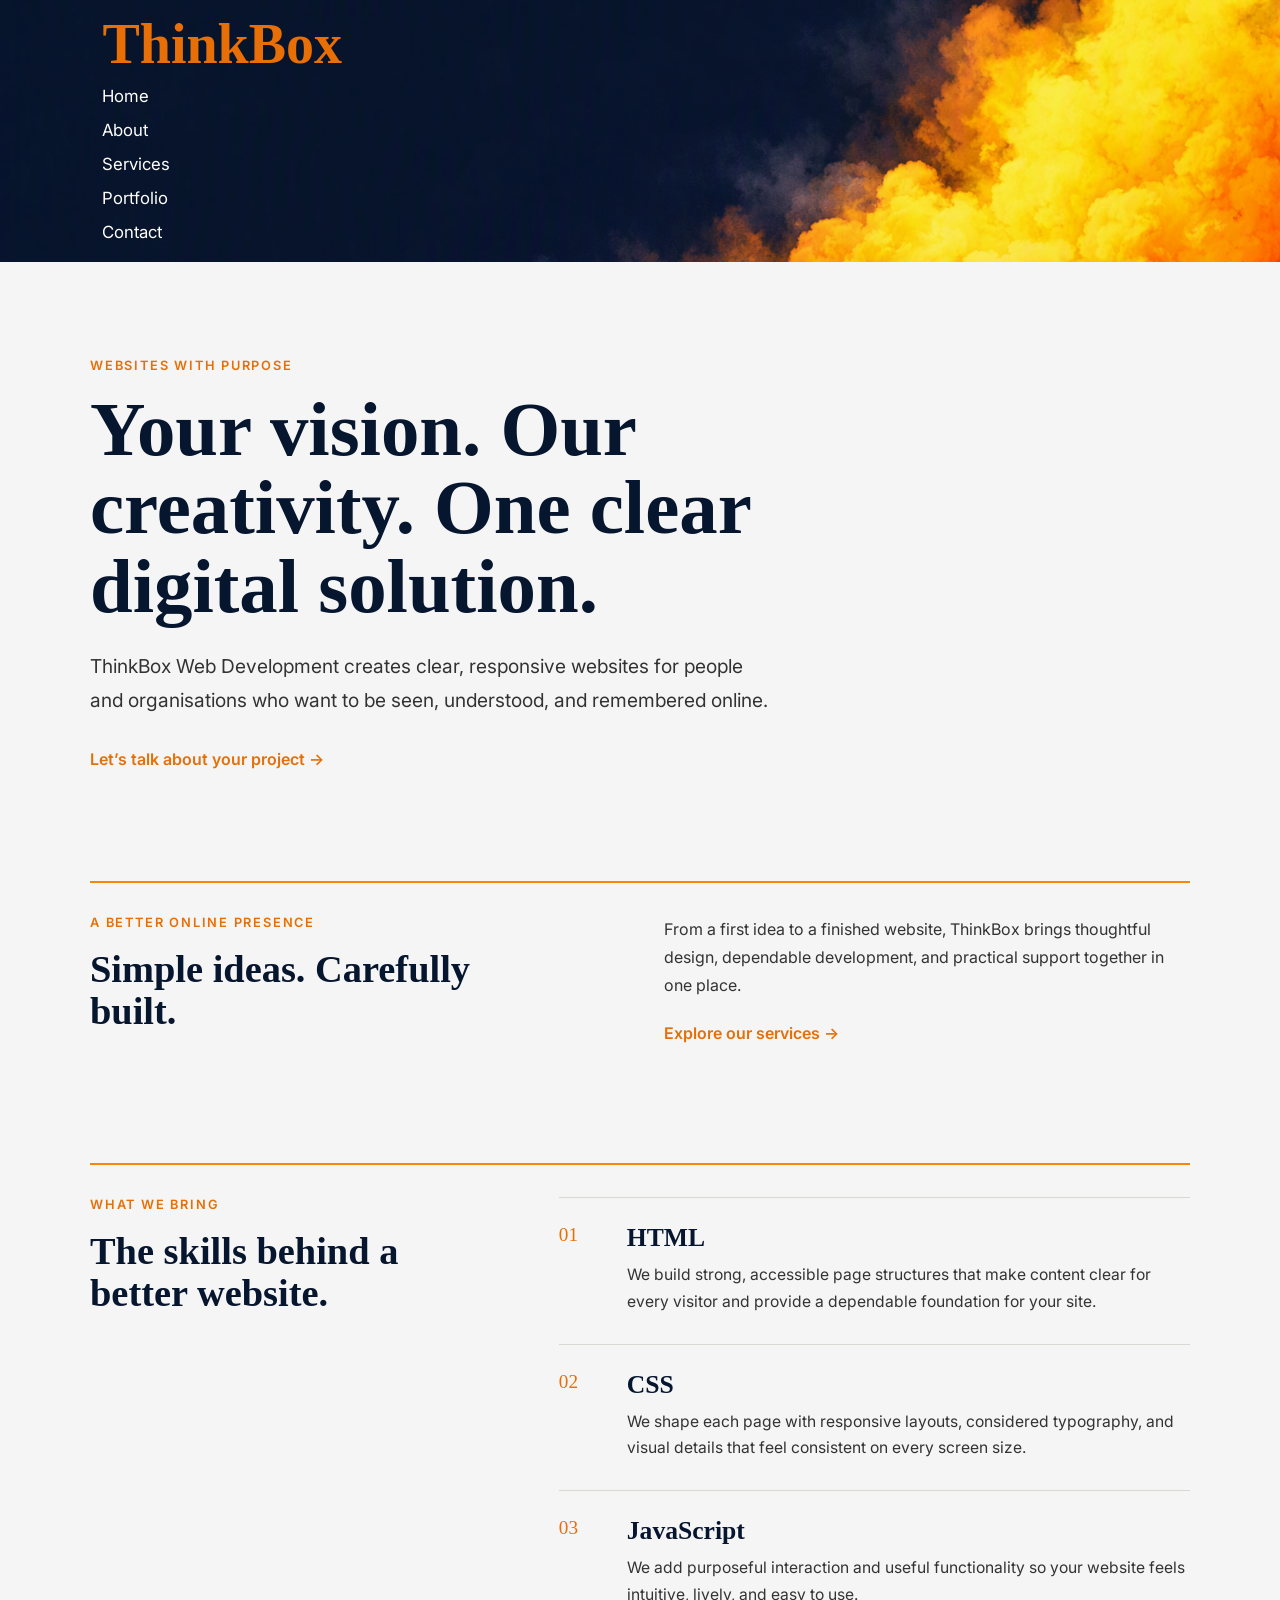
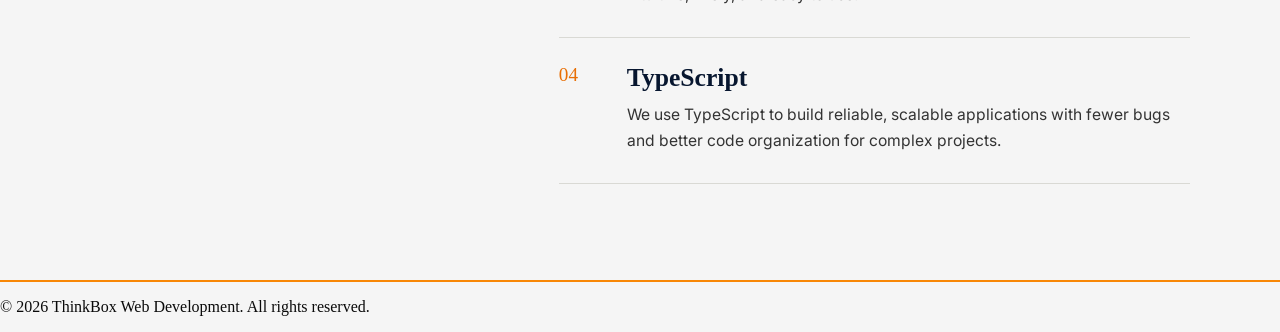
<file: index.html>
<!DOCTYPE html>
<html lang="en">
<head>
    <meta charset="UTF-8">
    <meta name="viewport" content="width=device-width, initial-scale=1.0">
    <title>ThinkBox Web Development</title>

    <link rel="preconnect" href="https://fonts.googleapis.com">
    <link rel="preconnect" href="https://fonts.gstatic.com" crossorigin>
    <link href="https://fonts.googleapis.com/css2?family=Inter:wght@400;500;600;700&display=swap" rel="stylesheet">
    <link rel="stylesheet" href="style.css">
</head>
<body>
    <nav class="navbar">
        <div class="logo">ThinkBox</div>
        <ul class="nav-list">
            <li><a href="index.html">Home</a></li>
            <li><a href="about.html">About</a></li>
            <li><a href="services.html">Services</a></li>
            <li><a href="portfolio.html">Portfolio</a></li>
            <li><a href="contact.html">Contact</a></li>
        </ul>
    </nav>
    <main class="home-content">
        <section class="home-intro">
            <p class="eyebrow">Websites with purpose</p>
            <h1>Your vision. Our creativity. One clear digital solution.</h1>
            <p>ThinkBox Web Development creates clear, responsive websites for people and organisations who want to be seen, understood, and remembered online.</p>
            <a class="home-link" href="contact.html">Let’s talk about your project <span aria-hidden="true">→</span></a>
        </section>

        <section class="home-overview" aria-label="ThinkBox approach">
            <div class="home-overview-heading">
                <p class="eyebrow">A better online presence</p>
                <h2>Simple ideas. Carefully built.</h2>
            </div>
            <div class="home-overview-copy">
                <p>From a first idea to a finished website, ThinkBox brings thoughtful design, dependable development, and practical support together in one place.</p>
                <a class="home-secondary-link" href="services.html">Explore our services <span aria-hidden="true">→</span></a>
            </div>
        </section>

        <section class="home-skills" aria-labelledby="skills-heading">
            <div class="home-skills-heading">
                <p class="eyebrow">What we bring</p>
                <h2 id="skills-heading">The skills behind a better website.</h2>
            </div>
            <div class="skill-list">
                <article class="skill-item">
                    <span class="skill-number">01</span>
                    <div>
                        <h3>HTML</h3>
                        <p>We build strong, accessible page structures that make content clear for every visitor and provide a dependable foundation for your site.</p>
                    </div>
                </article>
                <article class="skill-item">
                    <span class="skill-number">02</span>
                    <div>
                        <h3>CSS</h3>
                        <p>We shape each page with responsive layouts, considered typography, and visual details that feel consistent on every screen size.</p>
                    </div>
                </article>
                <article class="skill-item">
                    <span class="skill-number">03</span>
                    <div>
                        <h3>JavaScript</h3>
                        <p>We add purposeful interaction and useful functionality so your website feels intuitive, lively, and easy to use.</p>
                    </div>
                </article>
                <article class="skill-item">
                    <span class="skill-number">04</span>
                    <div>
                        <h3>TypeScript</h3>
                        <p>We use TypeScript to build reliable, scalable applications with fewer bugs and better code organization for complex projects.</p>
                    </div>
                </article>
            </div>
        </section>
    </main>
    <footer>
        <p>&copy; 2026 ThinkBox Web Development. All rights reserved.</p>
    </footer>

</body>
</html>
</file>
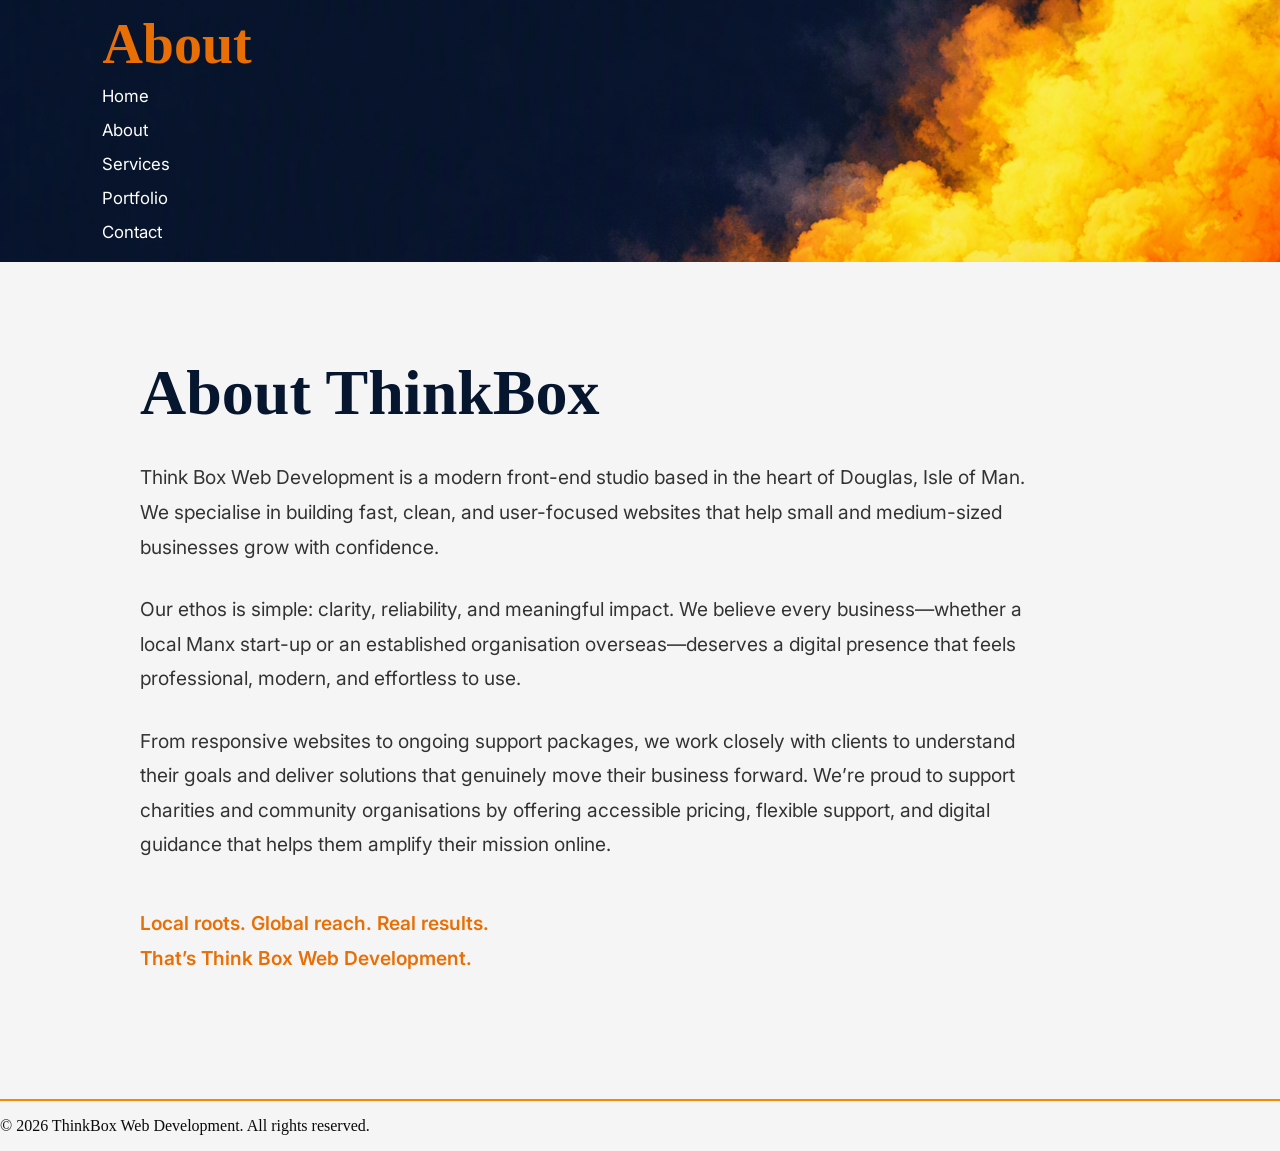
<file: about.html>
<!DOCTYPE html>
<html lang="en">
<head>
    <meta charset="UTF-8">
    <meta name="viewport" content="width=device-width, initial-scale=1.0">
    <title>About</title>
    <link rel="preconnect" href="https://fonts.googleapis.com">
    <link rel="preconnect" href="https://fonts.gstatic.com" crossorigin>
    <link href="https://fonts.googleapis.com/css2?family=Inter:wght@400;500;600&display=swap" rel="stylesheet">
    <link rel="stylesheet" href="style.css">
</head>
<body>
    <nav class="navbar">
        <div class="logo">About</div>
        <ul class="nav-list">
            <li><a href="index.html">Home</a></li>
            <li><a href="about.html">About</a></li>
            <li><a href="services.html">Services</a></li>
            <li><a href="portfolio.html">Portfolio</a></li>
            <li><a href="contact.html">Contact</a></li>
        </ul>
    </nav>
    <main class="about-content">
        <h1>About ThinkBox</h1>
        <p>Think Box Web Development is a modern front-end studio based in the heart of Douglas, Isle of Man. We specialise in building fast, clean, and user-focused websites that help small and medium-sized businesses grow with confidence.</p>

        <p>Our ethos is simple: clarity, reliability, and meaningful impact. We believe every business—whether a local Manx start-up or an established organisation overseas—deserves a digital presence that feels professional, modern, and effortless to use.</p>

        <p>From responsive websites to ongoing support packages, we work closely with clients to understand their goals and deliver solutions that genuinely move their business forward. We’re proud to support charities and community organisations by offering accessible pricing, flexible support, and digital guidance that helps them amplify their mission online.</p>

        <p class="about-signoff">Local roots. Global reach. Real results.<br>That’s Think Box Web Development.</p>
    </main>
        <footer>
        <p>&copy; 2026 ThinkBox Web Development. All rights reserved.</p>
    </footer>
</body>
</html>
</file>
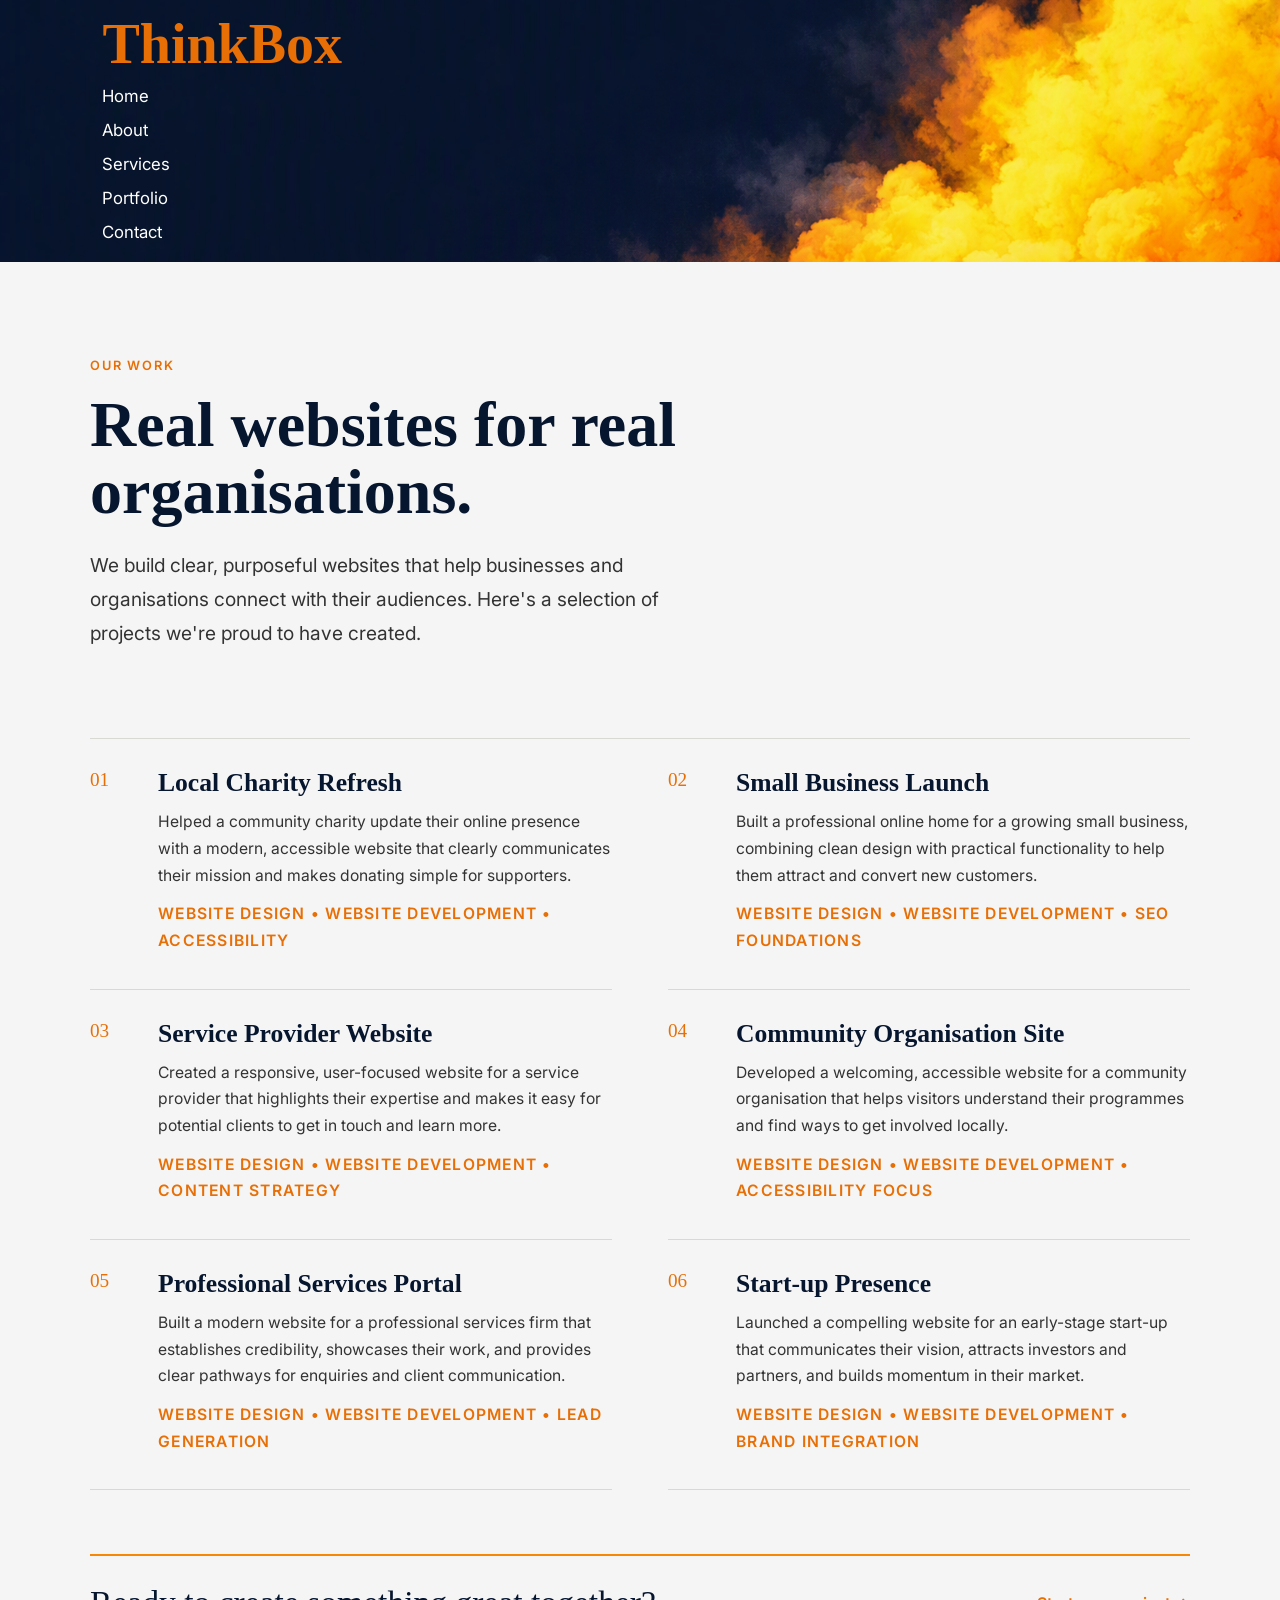
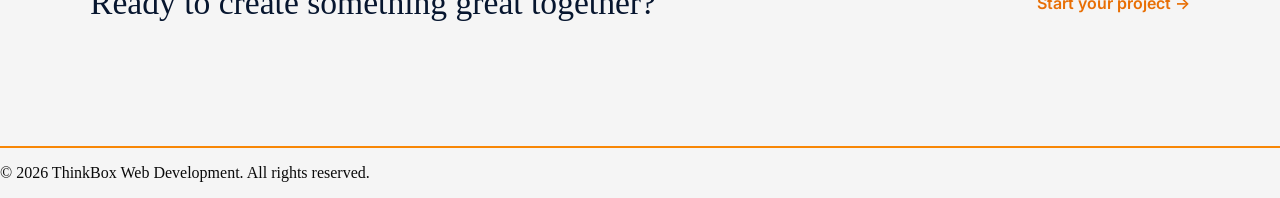
<file: portfolio.html>
<!DOCTYPE html>
<html lang="en">
<head>
    <meta charset="UTF-8">
    <meta name="viewport" content="width=device-width, initial-scale=1.0">
    <title>Portfolio | ThinkBox Web Development</title>
    <link rel="preconnect" href="https://fonts.googleapis.com">
    <link rel="preconnect" href="https://fonts.gstatic.com" crossorigin>
    <link href="https://fonts.googleapis.com/css2?family=Inter:wght@400;500;600&display=swap" rel="stylesheet">
    <link rel="stylesheet" href="style.css">
</head>
<body>
    <nav class="navbar">
        <div class="logo">ThinkBox</div>
        <ul class="nav-list">
            <li><a href="index.html">Home</a></li>
            <li><a href="about.html">About</a></li>
            <li><a href="services.html">Services</a></li>
            <li><a href="portfolio.html">Portfolio</a></li>
            <li><a href="contact.html">Contact</a></li>
        </ul>
    </nav>
    <main class="portfolio-content">
        <header class="portfolio-intro">
            <p class="eyebrow">Our work</p>
            <h1>Real websites for real organisations.</h1>
            <p>We build clear, purposeful websites that help businesses and organisations connect with their audiences. Here's a selection of projects we're proud to have created.</p>
        </header>

        <section class="portfolio-grid" aria-label="ThinkBox portfolio projects">
            <article class="portfolio-item">
                <span class="portfolio-number">01</span>
                <div>
                    <h2>Local Charity Refresh</h2>
                    <p>Helped a community charity update their online presence with a modern, accessible website that clearly communicates their mission and makes donating simple for supporters.</p>
                    <p class="portfolio-tech">Website Design • Website Development • Accessibility</p>
                </div>
            </article>
            <article class="portfolio-item">
                <span class="portfolio-number">02</span>
                <div>
                    <h2>Small Business Launch</h2>
                    <p>Built a professional online home for a growing small business, combining clean design with practical functionality to help them attract and convert new customers.</p>
                    <p class="portfolio-tech">Website Design • Website Development • SEO Foundations</p>
                </div>
            </article>
            <article class="portfolio-item">
                <span class="portfolio-number">03</span>
                <div>
                    <h2>Service Provider Website</h2>
                    <p>Created a responsive, user-focused website for a service provider that highlights their expertise and makes it easy for potential clients to get in touch and learn more.</p>
                    <p class="portfolio-tech">Website Design • Website Development • Content Strategy</p>
                </div>
            </article>
            <article class="portfolio-item">
                <span class="portfolio-number">04</span>
                <div>
                    <h2>Community Organisation Site</h2>
                    <p>Developed a welcoming, accessible website for a community organisation that helps visitors understand their programmes and find ways to get involved locally.</p>
                    <p class="portfolio-tech">Website Design • Website Development • Accessibility Focus</p>
                </div>
            </article>
            <article class="portfolio-item">
                <span class="portfolio-number">05</span>
                <div>
                    <h2>Professional Services Portal</h2>
                    <p>Built a modern website for a professional services firm that establishes credibility, showcases their work, and provides clear pathways for enquiries and client communication.</p>
                    <p class="portfolio-tech">Website Design • Website Development • Lead Generation</p>
                </div>
            </article>
            <article class="portfolio-item">
                <span class="portfolio-number">06</span>
                <div>
                    <h2>Start-up Presence</h2>
                    <p>Launched a compelling website for an early-stage start-up that communicates their vision, attracts investors and partners, and builds momentum in their market.</p>
                    <p class="portfolio-tech">Website Design • Website Development • Brand Integration</p>
                </div>
            </article>
        </section>

        <div class="portfolio-cta">
            <p>Ready to create something great together?</p>
            <a href="contact.html">Start your project <span aria-hidden="true">→</span></a>
        </div>
    </main>
    <footer>
        <p>&copy; 2026 ThinkBox Web Development. All rights reserved.</p>
    </footer>
</body>
</html>
</file>
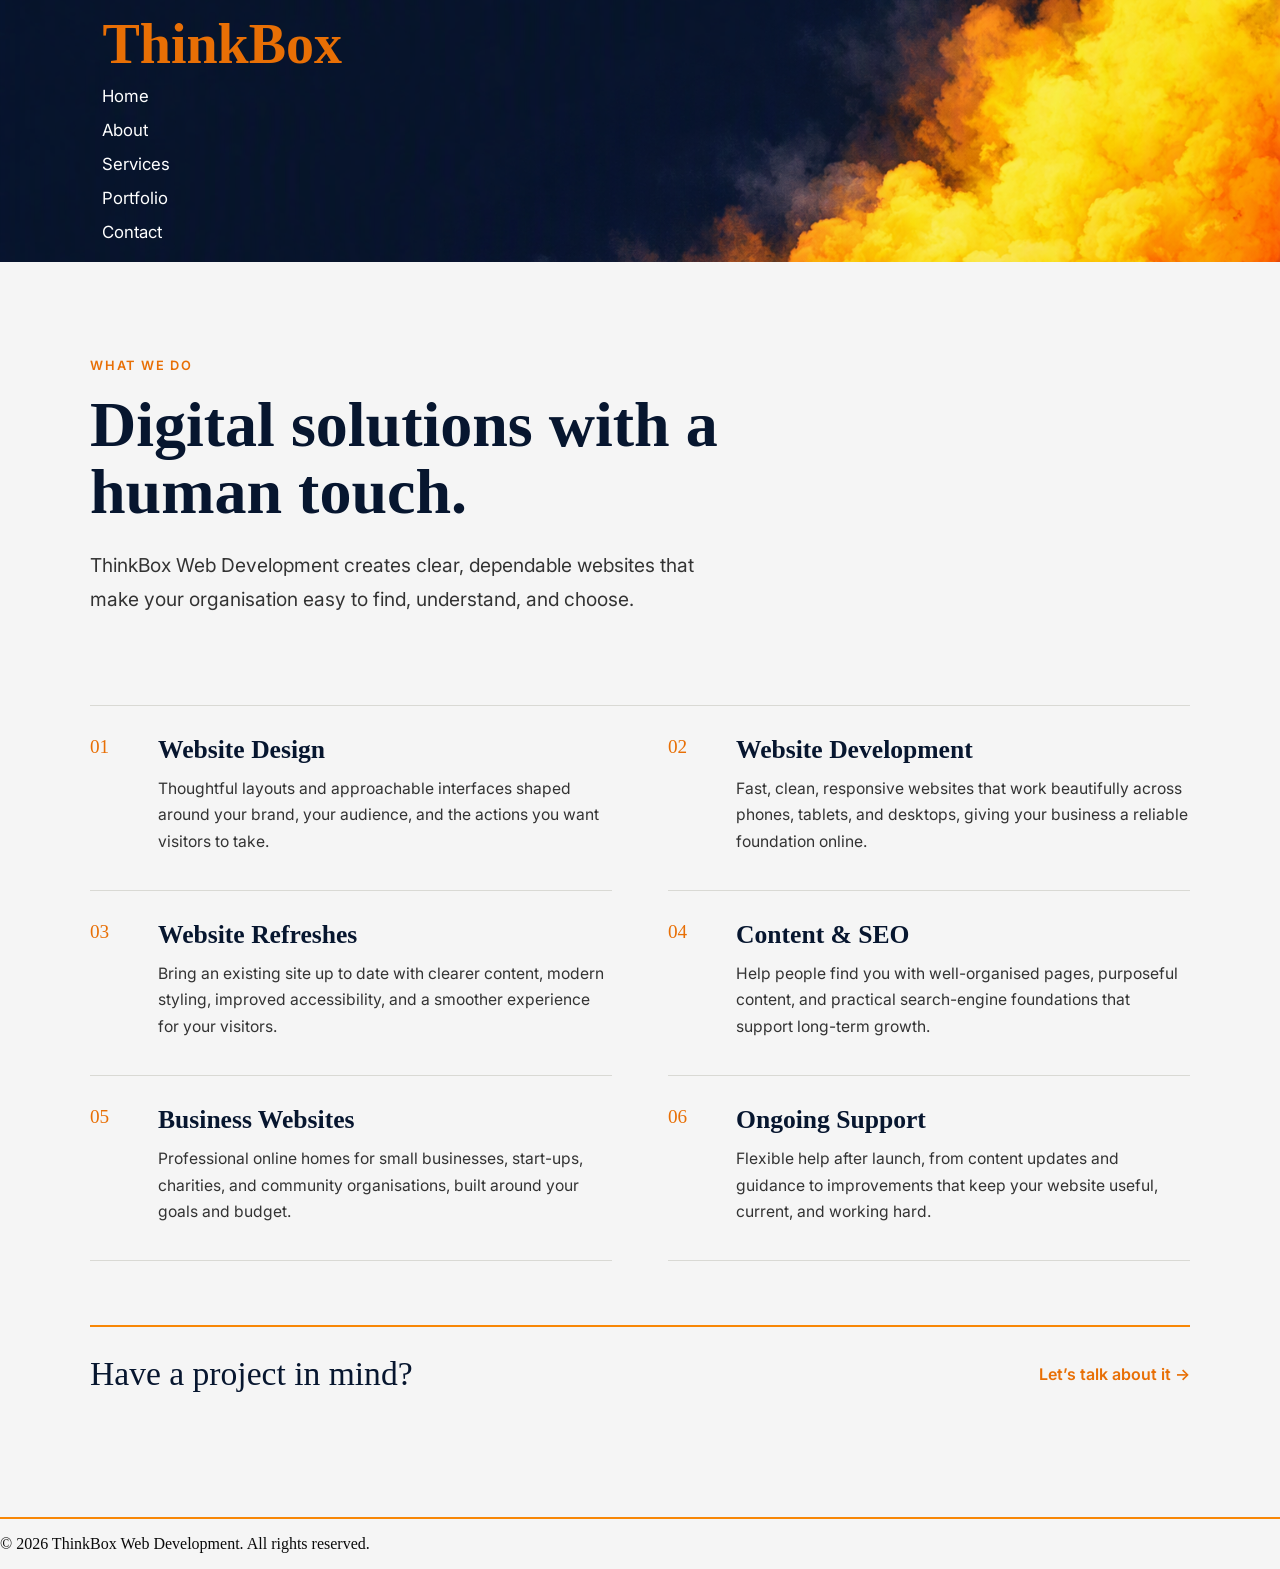
<file: services.html>
<!DOCTYPE html>
<html lang="en">
<head>
    <meta charset="UTF-8">
    <meta name="viewport" content="width=device-width, initial-scale=1.0">
    <title>Services | ThinkBox Web Development</title>
    <link rel="preconnect" href="https://fonts.googleapis.com">
    <link rel="preconnect" href="https://fonts.gstatic.com" crossorigin>
    <link href="https://fonts.googleapis.com/css2?family=Inter:wght@400;500;600&display=swap" rel="stylesheet">
    <link rel="stylesheet" href="style.css">
</head>
<body>
    <nav class="navbar">
        <div class="logo">ThinkBox</div>
        <ul class="nav-list">
            <li><a href="index.html">Home</a></li>
            <li><a href="about.html">About</a></li>
            <li><a href="services.html">Services</a></li>
            <li><a href="portfolio.html">Portfolio</a></li>
            <li><a href="contact.html">Contact</a></li>
        </ul>
    </nav>
    <main class="services-content">
        <header class="services-intro">
            <p class="eyebrow">What we do</p>
            <h1>Digital solutions with a human touch.</h1>
            <p>ThinkBox Web Development creates clear, dependable websites that make your organisation easy to find, understand, and choose.</p>
        </header>

        <section class="service-list" aria-label="ThinkBox services">
            <article class="service-item">
                <span class="service-number">01</span>
                <div>
                    <h2>Website Design</h2>
                    <p>Thoughtful layouts and approachable interfaces shaped around your brand, your audience, and the actions you want visitors to take.</p>
                </div>
            </article>
            <article class="service-item">
                <span class="service-number">02</span>
                <div>
                    <h2>Website Development</h2>
                    <p>Fast, clean, responsive websites that work beautifully across phones, tablets, and desktops, giving your business a reliable foundation online.</p>
                </div>
            </article>
            <article class="service-item">
                <span class="service-number">03</span>
                <div>
                    <h2>Website Refreshes</h2>
                    <p>Bring an existing site up to date with clearer content, modern styling, improved accessibility, and a smoother experience for your visitors.</p>
                </div>
            </article>
            <article class="service-item">
                <span class="service-number">04</span>
                <div>
                    <h2>Content &amp; SEO</h2>
                    <p>Help people find you with well-organised pages, purposeful content, and practical search-engine foundations that support long-term growth.</p>
                </div>
            </article>
            <article class="service-item">
                <span class="service-number">05</span>
                <div>
                    <h2>Business Websites</h2>
                    <p>Professional online homes for small businesses, start-ups, charities, and community organisations, built around your goals and budget.</p>
                </div>
            </article>
            <article class="service-item">
                <span class="service-number">06</span>
                <div>
                    <h2>Ongoing Support</h2>
                    <p>Flexible help after launch, from content updates and guidance to improvements that keep your website useful, current, and working hard.</p>
                </div>
            </article>
        </section>

        <div class="services-cta">
            <p>Have a project in mind?</p>
            <a href="contact.html">Let’s talk about it <span aria-hidden="true">→</span></a>
        </div>
    </main>
       <footer>
        <p>&copy; 2026 ThinkBox Web Development. All rights reserved.</p>
    </footer>
</body>
</html>
</file>
<file: style.css>
.main-title
{
    font-size: 2.5rem;
    font-weight: bold;
    color: #333;
    text-align: left;
    margin-top: 20px;
    font-family: inter, serif;
}
body {
  background-color: #f5f5f5;
  margin: 0;
  min-height: 100vh;
  display: flex;
  flex-direction: column;
}

main {
  flex: 1;
}

footer {
  border-top: 2px solid #f88706;
  align-items: left;
  box-sizing: border-box;
  color: #0a0a0a;
  text-size: 0.75rem;
}
.navbar {
  min-height: 80px;
  background-color: #07162f;
  background-image: url("navbar-image.png");
  background-size: cover;
  color: #ffffff;
  display: flex;
  flex-direction: column;
  align-items: flex-start;
  justify-content: flex-start;
  gap: 10px;
  padding: 16px clamp(24px, 8vw, 120px);
  box-sizing: border-box;
  position: sticky;
  top: 0;
  width: 100%;
}

.logo {
  font-family: Georgia, serif;
  font-size: clamp(2.2rem, 5vw, 3.5rem);
  font-weight: bold;
  line-height: 1;
  letter-spacing: 0;
  color: #e86f05;
}

.sub-heading {
  color: #ffc857;
  font-family: Georgia, serif;
  font-size: 0.9rem;
  letter-spacing: 0.12em;
  text-transform: uppercase;
  display: none;
}

.nav-list {
  list-style: none;
  display: flex;
  flex-direction: column;
  gap: 6px;
  margin: 0;
  padding: 0;
}

.nav-list a {
  color: #ffffff;
  text-decoration: none;
  font-family: Inter, serif;
  font-size: 1.05rem;
  transition: color 160ms ease;
  padding: 4px 0;
  display: block;
}

.nav-list a:hover,
.nav-list a:focus-visible {
  color: #ffc857;
}

/* Home page styles */
.home-content {
  width: min(100% - 48px, 1100px);
  box-sizing: border-box;
  margin: 0 auto;
  padding: clamp(48px, 8vw, 96px) 0;
  font-family: "Inter", sans-serif;
  color: #333;
}

.home-intro {
  max-width: 800px;
  padding-bottom: clamp(64px, 10vw, 112px);
}

.home-intro h1 {
  margin: 0 0 24px;
  color: #07162f;
  font-family: Georgia, serif;
  font-size: clamp(2.5rem, 6vw, 5.2rem);
  line-height: 1.02;
}

.home-intro > p:not(.eyebrow) {
  max-width: 680px;
  margin: 0 0 32px;
  font-size: clamp(1.05rem, 1.5vw, 1.25rem);
  line-height: 1.75;
}

.home-link,
.home-secondary-link {
  color: #e86f05;
  font-weight: 600;
  text-decoration: none;
}

.home-link:hover,
.home-link:focus-visible,
.home-secondary-link:hover,
.home-secondary-link:focus-visible {
  color: #07162f;
}

.home-overview {
  display: grid;
  grid-template-columns: minmax(0, 1fr) minmax(0, 1fr);
  gap: 48px;
  padding: 32px 0 8px;
  border-top: 2px solid #f88706;
}

.home-overview h2 {
  max-width: 420px;
  margin: 0;
  color: #07162f;
  font-family: Georgia, serif;
  font-size: clamp(1.8rem, 3vw, 2.7rem);
  line-height: 1.1;
}

.home-overview-copy {
  max-width: 540px;
}

.home-overview-copy p {
  margin: 0 0 24px;
  font-size: 1rem;
  line-height: 1.75;
}

.home-skills {
  display: grid;
  grid-template-columns: minmax(220px, 0.8fr) minmax(0, 1.2fr);
  gap: 48px;
  margin-top: clamp(64px, 10vw, 112px);
  padding-top: 32px;
  border-top: 2px solid #f88706;
}

.home-skills h2 {
  max-width: 360px;
  margin: 0;
  color: #07162f;
  font-family: Georgia, serif;
  font-size: clamp(1.8rem, 3vw, 2.7rem);
  line-height: 1.1;
}

.skill-list {
  border-top: 1px solid #d9d9d4;
}

.skill-item {
  display: grid;
  grid-template-columns: 48px 1fr;
  gap: 20px;
  padding: 26px 0 28px;
  border-bottom: 1px solid #d9d9d4;
}

.skill-number {
  color: #e86f05;
  font-family: Georgia, serif;
  font-size: 1.2rem;
}

.skill-item h3 {
  margin: 0 0 10px;
  color: #07162f;
  font-family: Georgia, serif;
  font-size: clamp(1.45rem, 2vw, 1.9rem);
  line-height: 1.1;
}

.skill-item p {
  max-width: 560px;
  margin: 0;
  font-size: 0.98rem;
  line-height: 1.7;
}

@media (max-width: 700px) {
  .home-overview {
    grid-template-columns: 1fr;
    gap: 24px;
  }

  .home-skills {
    grid-template-columns: 1fr;
    gap: 32px;
  }
}

/* About page styles */
.about-content {
  flex: 1;
  width: min(100% - 48px, 1000px);
  box-sizing: border-box;
  margin: 0 auto;
  padding: clamp(48px, 8vw, 96px) 0;
  font-family: "Inter", sans-serif;
  font-size: clamp(1.05rem, 1.5vw, 1.25rem);
  line-height: 1.8;
  color: #333;
}

.about-content h1 {
  margin: 0 0 32px;
  color: #07162f;
  font-family: Georgia, serif;
  font-size: clamp(2.2rem, 5vw, 4rem);
  line-height: 1.1;
}

.about-content p {
  max-width: 900px;
  margin: 0 0 28px;
}

.about-content .about-signoff {
  margin-top: 44px;
  color: #e86f05;
  font-weight: 600;
}

/* Services page styles */
.services-content {
  width: min(100% - 48px, 1100px);
  box-sizing: border-box;
  margin: 0 auto;
  padding: clamp(48px, 8vw, 96px) 0;
  font-family: "Inter", sans-serif;
  color: #333;
}

.services-intro {
  max-width: 760px;
  margin-bottom: clamp(48px, 8vw, 88px);
}

.eyebrow {
  margin: 0 0 18px;
  color: #e86f05;
  font-size: 0.8rem;
  font-weight: 600;
  letter-spacing: 0.14em;
  text-transform: uppercase;
}

.services-intro h1 {
  margin: 0 0 24px;
  color: #07162f;
  font-family: Georgia, serif;
  font-size: clamp(2.3rem, 5vw, 4.5rem);
  line-height: 1.05;
}

.services-intro > p:last-child {
  max-width: 640px;
  margin: 0;
  font-size: clamp(1.05rem, 1.5vw, 1.25rem);
  line-height: 1.75;
}

.service-list {
  display: grid;
  grid-template-columns: repeat(2, minmax(0, 1fr));
  gap: 0 56px;
  border-top: 1px solid #d9d9d4;
}

.service-item {
  display: grid;
  grid-template-columns: 48px 1fr;
  gap: 20px;
  padding: 30px 0 34px;
  border-bottom: 1px solid #d9d9d4;
}

.service-number {
  color: #e86f05;
  font-family: Georgia, serif;
  font-size: 1.2rem;
}

.service-item h2 {
  margin: 0 0 12px;
  color: #07162f;
  font-family: Georgia, serif;
  font-size: clamp(1.45rem, 2vw, 1.9rem);
  line-height: 1.1;
}

.service-item p {
  margin: 0;
  font-size: 0.98rem;
  line-height: 1.7;
}

.services-cta {
  display: flex;
  align-items: center;
  justify-content: space-between;
  gap: 24px;
  margin-top: 64px;
  padding: 28px 0;
  border-top: 2px solid #f88706;
}

.services-cta p {
  margin: 0;
  color: #07162f;
  font-family: Georgia, serif;
  font-size: clamp(1.4rem, 3vw, 2.1rem);
}

.services-cta a {
  color: #e86f05;
  font-weight: 600;
  text-decoration: none;
}

.services-cta a:hover,
.services-cta a:focus-visible {
  color: #07162f;
}

/* Contact page styles */
.contact-content {
  width: min(100% - 48px, 1100px);
  box-sizing: border-box;
  margin: 0 auto;
  padding: clamp(48px, 8vw, 96px) 0;
  font-family: "Inter", sans-serif;
  color: #333;
}

.contact-intro {
  max-width: 760px;
  padding-bottom: clamp(48px, 8vw, 80px);
}

.contact-intro h1 {
  margin: 0 0 24px;
  color: #07162f;
  font-family: Georgia, serif;
  font-size: clamp(2.3rem, 5vw, 4.5rem);
  line-height: 1.05;
}

.contact-intro > p:last-child {
  max-width: 640px;
  margin: 0;
  font-size: clamp(1.05rem, 1.5vw, 1.25rem);
  line-height: 1.75;
}

.contact-details {
  display: grid;
  grid-template-columns: minmax(0, 0.9fr) minmax(0, 1.7fr) minmax(0, 0.9fr);
  gap: 24px;
  margin: 0;
  padding: 24px 0 28px;
  border-top: 2px solid #f88706;
  border-bottom: 1px solid #d9d9d4;
  font-style: normal;
}

.contact-detail {
  min-width: 0;
}

.contact-label {
  display: block;
  margin-bottom: 8px;
  color: #e86f05;
  font-size: 0.8rem;
  font-weight: 600;
  letter-spacing: 0.14em;
  text-transform: uppercase;
}

.contact-detail p {
  margin: 0;
  color: #07162f;
  font-family: Georgia, serif;
  font-size: clamp(1.25rem, 2vw, 1.7rem);
  line-height: 1.35;
  overflow-wrap: anywhere;
}

.contact-detail--email p {
  white-space: nowrap;
}

.contact-detail a {
  color: inherit;
  text-decoration-color: #f88706;
  text-underline-offset: 5px;
}

.contact-detail a:hover,
.contact-detail a:focus-visible {
  color: #e86f05;
}

.contact-form-section {
  display: grid;
  grid-template-columns: minmax(220px, 0.8fr) minmax(0, 1.2fr);
  gap: clamp(40px, 8vw, 100px);
  margin-top: clamp(64px, 10vw, 112px);
  padding-top: 28px;
  border-top: 2px solid #f88706;
}

.contact-form-intro h2 {
  max-width: 380px;
  margin: 0 0 18px;
  color: #07162f;
  font-family: Georgia, serif;
  font-size: clamp(1.8rem, 3vw, 2.7rem);
  line-height: 1.1;
}

.contact-form-intro > p:last-child {
  max-width: 360px;
  margin: 0;
  line-height: 1.7;
}

.contact-form {
  display: grid;
  grid-template-columns: repeat(2, minmax(0, 1fr));
  gap: 24px;
}

.form-field {
  display: flex;
  flex-direction: column;
  gap: 8px;
}

.form-field--full {
  grid-column: 1 / -1;
}

.form-field label {
  color: #07162f;
  font-size: 0.85rem;
  font-weight: 600;
}

.form-field input,
.form-field textarea {
  width: 100%;
  box-sizing: border-box;
  border: 1px solid #b9b9b2;
  border-radius: 0;
  padding: 12px 14px;
  background: #ffffff;
  color: #07162f;
  font: inherit;
  min-height: 44px;
}

.form-field textarea {
  resize: vertical;
}

.form-field input:focus,
.form-field textarea:focus {
  outline: 2px solid #f88706;
  outline-offset: 2px;
  border-color: #07162f;
}

.contact-form button {
  justify-self: start;
  border: 0;
  padding: 14px 20px;
  background: #07162f;
  color: #ffffff;
  cursor: pointer;
  font: inherit;
  font-weight: 600;
  min-height: 44px;
  display: flex;
  align-items: center;
  transition: background-color 160ms ease;
}

.contact-form button:hover,
.contact-form button:focus-visible {
  background: #e86f05;
}

.form-note {
  align-self: center;
  margin: 0;
  color: #555;
  font-size: 0.85rem;
}

/* Portfolio page styles */
.portfolio-content {
  width: min(100% - 48px, 1100px);
  box-sizing: border-box;
  margin: 0 auto;
  padding: clamp(48px, 8vw, 96px) 0;
  font-family: "Inter", sans-serif;
  color: #333;
}

.portfolio-intro {
  max-width: 760px;
  margin-bottom: clamp(48px, 8vw, 88px);
}

.portfolio-intro h1 {
  margin: 0 0 24px;
  color: #07162f;
  font-family: Georgia, serif;
  font-size: clamp(2.3rem, 5vw, 4.5rem);
  line-height: 1.05;
}

.portfolio-intro > p:last-child {
  max-width: 640px;
  margin: 0;
  font-size: clamp(1.05rem, 1.5vw, 1.25rem);
  line-height: 1.75;
}

.portfolio-grid {
  display: grid;
  grid-template-columns: repeat(2, minmax(0, 1fr));
  gap: 0 56px;
  border-top: 1px solid #d9d9d4;
}

.portfolio-item {
  display: grid;
  grid-template-columns: 48px 1fr;
  gap: 20px;
  padding: 30px 0 34px;
  border-bottom: 1px solid #d9d9d4;
}

.portfolio-number {
  color: #e86f05;
  font-family: Georgia, serif;
  font-size: 1.2rem;
}

.portfolio-item h2 {
  margin: 0 0 12px;
  color: #07162f;
  font-family: Georgia, serif;
  font-size: clamp(1.45rem, 2vw, 1.9rem);
  line-height: 1.1;
}

.portfolio-item p {
  margin: 0 0 12px;
  font-size: 0.98rem;
  line-height: 1.7;
}

.portfolio-item p:last-child {
  margin: 0;
}

.portfolio-tech {
  color: #e86f05;
  font-size: 0.8rem;
  font-weight: 600;
  letter-spacing: 0.08em;
  text-transform: uppercase;
}

.portfolio-cta {
  display: flex;
  align-items: center;
  justify-content: space-between;
  gap: 24px;
  margin-top: 64px;
  padding: 28px 0;
  border-top: 2px solid #f88706;
}

.portfolio-cta p {
  margin: 0;
  color: #07162f;
  font-family: Georgia, serif;
  font-size: clamp(1.4rem, 3vw, 2.1rem);
}

.portfolio-cta a {
  color: #e86f05;
  font-weight: 600;
  text-decoration: none;
}

.portfolio-cta a:hover,
.portfolio-cta a:focus-visible {
  color: #07162f;
}

/* Tablet and Small Desktop Devices */
@media (max-width: 900px) {
  .navbar {
    min-height: auto;
    padding: 12px clamp(20px, 6vw, 48px);
    flex-direction: column;
  }

  .logo {
    font-size: clamp(1.8rem, 4vw, 2.8rem);
  }

  .sub-heading {
    display: none;
  }

  .nav-list {
    flex-direction: column;
    gap: 6px;
  }

  .nav-list a {
    font-size: 1rem;
  }

  .home-content {
    width: min(100% - 40px, 100%);
    padding: clamp(36px, 6vw, 72px) 0;
  }

  .home-overview,
  .home-skills {
    gap: 32px;
  }

  .home-overview h2,
  .home-skills h2 {
    font-size: clamp(1.5rem, 2.5vw, 2.2rem);
  }
}

/* Tablet Devices */
@media (max-width: 700px) {
  .navbar {
    min-height: auto;
    padding: 12px clamp(18px, 5vw, 36px);
    flex-direction: column;
  }

  .logo {
    font-size: clamp(1.6rem, 4vw, 2.2rem);
  }

  .nav-list {
    flex-direction: column;
    gap: 6px;
  }

  .nav-list a {
    font-size: 0.95rem;
  }

  .sub-heading {
    display: none;
  }

  .home-overview {
    grid-template-columns: 1fr;
    gap: 24px;
  }

  .home-skills {
    grid-template-columns: 1fr;
    gap: 24px;
  }

  .home-overview h2,
  .home-skills h2 {
    font-size: clamp(1.3rem, 2vw, 1.8rem);
    max-width: 100%;
  }

  .service-list {
    grid-template-columns: 1fr;
  }

  .services-cta {
    align-items: flex-start;
    flex-direction: column;
  }

  .services-cta p {
    font-size: clamp(1.1rem, 2.5vw, 1.6rem);
  }

  .contact-details {
    grid-template-columns: 1fr;
    gap: 16px;
    padding: 20px 0 24px;
  }

  .contact-form-section {
    grid-template-columns: 1fr;
    gap: 32px;
  }

  .contact-form {
    grid-template-columns: 1fr;
    gap: 20px;
  }

  .form-field--full {
    grid-column: auto;
  }

  .contact-form button {
    width: 100%;
  }

  .portfolio-grid {
    grid-template-columns: 1fr;
  }

  .portfolio-cta {
    align-items: flex-start;
    flex-direction: column;
  }

  .portfolio-cta p {
    font-size: clamp(1.1rem, 2.5vw, 1.6rem);
  }
}

/* Mobile Phones */
@media (max-width: 480px) {
  body {
    font-size: 16px;
  }

  .navbar {
    min-height: auto;
    padding: 8px clamp(16px, 4vw, 24px);
    gap: 6px;
    flex-direction: column;
  }

  .logo {
    font-size: clamp(1.5rem, 4vw, 2rem);
  }

  .sub-heading {
    display: none;
  }

  .nav-list {
    flex-direction: column;
    gap: 4px;
  }

  .nav-list a {
    font-size: 0.9rem;
  }

  .home-content {
    width: min(100% - 32px, 100%);
    padding: clamp(24px, 4vw, 48px) 0;
  }

  .home-intro {
    padding-bottom: clamp(40px, 6vw, 64px);
  }

  .home-intro h1 {
    font-size: clamp(1.8rem, 4vw, 2.8rem);
    margin-bottom: 16px;
  }

  .home-intro > p:not(.eyebrow) {
    font-size: clamp(0.95rem, 1.2vw, 1.05rem);
    margin-bottom: 24px;
  }

  .home-overview {
    padding: 20px 0 4px;
  }

  .home-overview-copy p {
    margin-bottom: 16px;
  }

  .home-skills {
    margin-top: clamp(40px, 6vw, 64px);
    padding-top: 20px;
  }

  .skill-item {
    gap: 16px;
    padding: 20px 0 22px;
  }

  .skill-number {
    font-size: 1rem;
  }

  .skill-item h3 {
    font-size: clamp(1.2rem, 1.8vw, 1.5rem);
    margin-bottom: 8px;
  }

  .skill-item p {
    font-size: 0.9rem;
    line-height: 1.6;
  }

  .about-content {
    padding: clamp(28px, 4vw, 56px) 0;
  }

  .about-content h1 {
    font-size: clamp(1.6rem, 3.5vw, 2.5rem);
    margin-bottom: 20px;
  }

  .about-content p {
    font-size: 0.95rem;
    line-height: 1.7;
    margin-bottom: 20px;
  }

  .services-content {
    padding: clamp(28px, 4vw, 56px) 0;
  }

  .services-intro h1 {
    font-size: clamp(1.6rem, 3.5vw, 2.8rem);
  }

  .services-intro > p:last-child {
    font-size: clamp(0.95rem, 1.2vw, 1.05rem);
  }

  .service-item {
    padding: 20px 0 22px;
  }

  .service-item h2 {
    font-size: clamp(1.2rem, 1.8vw, 1.5rem);
    margin-bottom: 8px;
  }

  .contact-content {
    padding: clamp(28px, 4vw, 56px) 0;
  }

  .contact-intro h1 {
    font-size: clamp(1.6rem, 3.5vw, 2.8rem);
  }

  .contact-intro > p:last-child {
    font-size: clamp(0.95rem, 1.2vw, 1.05rem);
  }

  .contact-details {
    padding: 16px 0 20px;
  }

  .contact-detail p {
    font-size: clamp(1rem, 1.8vw, 1.3rem);
  }

  .contact-form-intro h2 {
    font-size: clamp(1.3rem, 2vw, 1.7rem);
    margin-bottom: 12px;
  }

  .form-field {
    gap: 6px;
  }

  .form-field label {
    font-size: 0.8rem;
  }

  .form-field input,
  .form-field textarea {
    padding: 12px 12px;
    font-size: 16px;
  }

  .contact-form button {
    width: 100%;
    padding: 16px 20px;
    font-size: 1rem;
    border-radius: 4px;
  }

  .form-note {
    font-size: 0.8rem;
  }

  .eyebrow {
    font-size: 0.7rem;
    margin-bottom: 12px;
  }

  .portfolio-content {
    padding: clamp(28px, 4vw, 56px) 0;
  }

  .portfolio-intro h1 {
    font-size: clamp(1.6rem, 3.5vw, 2.8rem);
  }

  .portfolio-intro > p:last-child {
    font-size: clamp(0.95rem, 1.2vw, 1.05rem);
  }

  .portfolio-item {
    padding: 20px 0 22px;
  }

  .portfolio-item h2 {
    font-size: clamp(1.2rem, 1.8vw, 1.5rem);
    margin-bottom: 8px;
  }

  .portfolio-grid {
    grid-template-columns: 1fr;
  }

  .portfolio-cta {
    align-items: flex-start;
    flex-direction: column;
  }

  .portfolio-cta p {
    font-size: clamp(1.1rem, 2.5vw, 1.6rem);
  }
}
</file>
